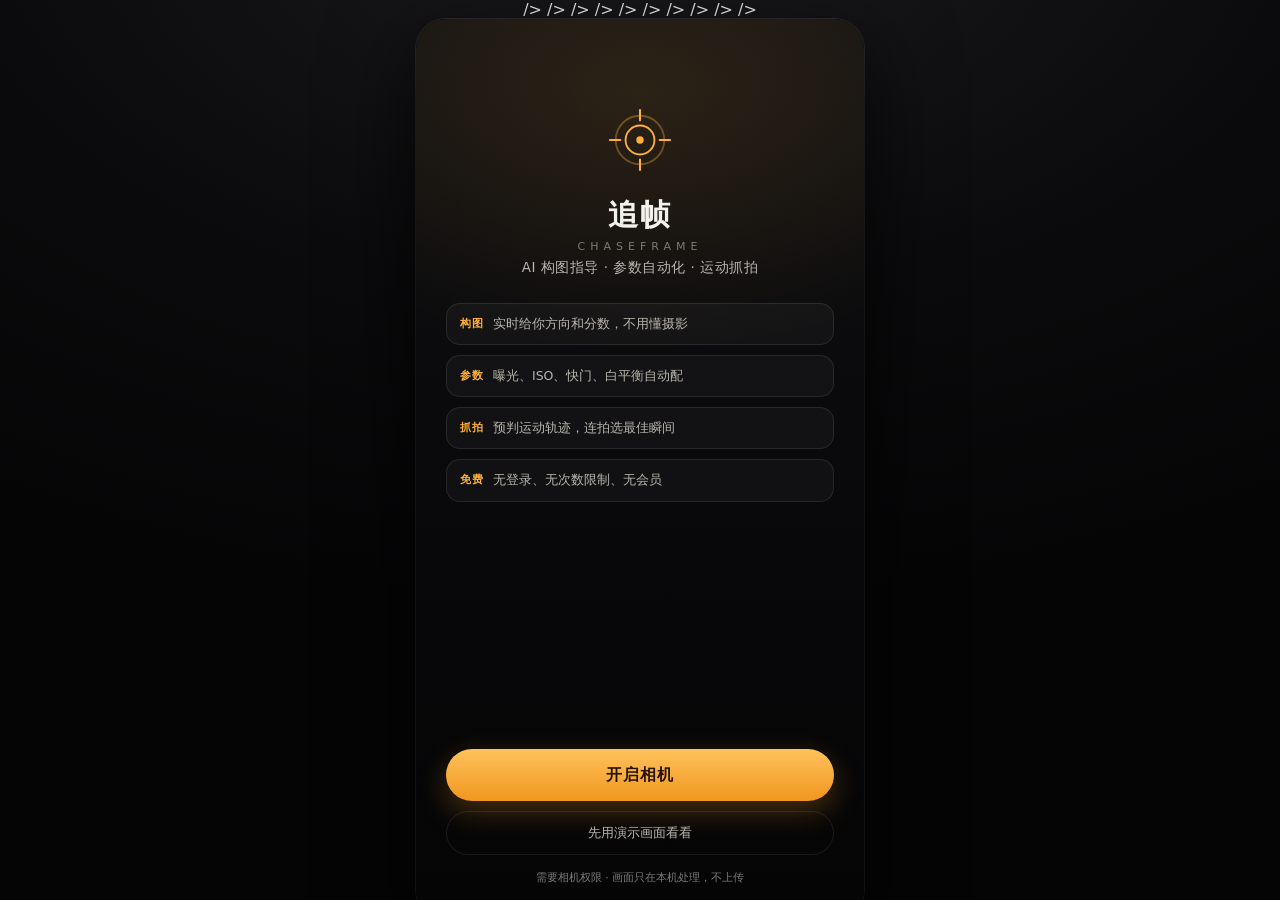
<file: index.html>
<!DOCTYPE html>
<html lang="zh-CN">
<head>
<meta charset="utf-8" />
<meta name="viewport" content="width=device-width, initial-scale=1, maximum-scale=1, user-scalable=no, viewport-fit=cover" />
<meta name="theme-color" content="#0a0a0c" />
<meta name="app-version" content="1.3.4" /> /> /> /> /> /> /> /> /> /> />
<meta name="apple-mobile-web-app-capable" content="yes" />
<meta name="apple-mobile-web-app-status-bar-style" content="black-translucent" />
<meta name="mobile-web-app-capable" content="yes" />
<meta name="format-detection" content="telephone=no" />
<link rel="apple-touch-icon" href="./icons/apple-touch-icon.png" />
<meta name="description" content="追帧 ChaseFrame — 免费 AI 构图相机，实时指导构图、自动设置参数、预测运动轨迹抓拍最佳瞬间。" />
<title>追帧 · AI 构图相机</title>
<link rel="manifest" href="./manifest.webmanifest" />
<link rel="stylesheet" href="./css/app.css" />
</head>
<body>

<div id="stage">

  <!-- ============ 启动 / 权限 ============ -->
  <section id="gate" class="gate">
    <div class="gate-mark">
      <svg viewBox="0 0 64 64" aria-hidden="true">
        <circle cx="32" cy="32" r="21" fill="none" stroke="currentColor" stroke-width="1.6" opacity=".35"/>
        <circle cx="32" cy="32" r="12.5" fill="none" stroke="currentColor" stroke-width="1.6"/>
        <path d="M32 6v9M32 49v9M6 32h9M49 32h9" stroke="currentColor" stroke-width="1.8" stroke-linecap="round"/>
        <circle cx="32" cy="32" r="3.2" fill="currentColor"/>
      </svg>
    </div>
    <h1>追帧<span>ChaseFrame</span></h1>
    <p class="gate-sub">AI 构图指导 · 参数自动化 · 运动抓拍</p>

    <div class="gate-points">
      <div><b>构图</b>实时给你方向和分数，不用懂摄影</div>
      <div><b>参数</b>曝光、ISO、快门、白平衡自动配</div>
      <div><b>抓拍</b>预判运动轨迹，连拍选最佳瞬间</div>
      <div><b>免费</b>无登录、无次数限制、无会员</div>
    </div>

    <button id="btnStart" class="btn-primary">开启相机</button>
    <button id="btnDemo" class="btn-ghost">先用演示画面看看</button>
    <p class="gate-fine" id="gateFine">需要相机权限 · 画面只在本机处理，不上传</p>
  </section>

  <!-- ============ 取景器 ============ -->
  <main id="viewfinder" class="viewfinder" hidden>
    <video id="video" playsinline muted autoplay></video>
    <div id="demoCanvasWrap" class="demo-canvas-wrap" hidden><canvas id="demoCanvas"></canvas></div>

    <!-- 构图网格 -->
    <div id="gridLayer" class="grid-layer">
      <div class="g g-thirds"><i></i><i></i><i></i><i></i></div>
      <div class="g g-golden"><i></i><i></i><i></i><i></i></div>
      <div class="g g-center"><i></i><i></i></div>
      <div class="g g-level"><span id="horizonLine"></span></div>
    </div>

    <!-- 分析叠加层 -->
    <canvas id="overlay" class="overlay"></canvas>

    <!-- 取景遮罩（画幅比例） -->
    <div id="cropMask" class="crop-mask"></div>

    <!-- 顶部 HUD -->
    <header class="hud-top">
      <button id="btnClose" class="chip chip-icon" title="返回">
        <svg viewBox="0 0 24 24"><path d="M15 5l-7 7 7 7" fill="none" stroke="currentColor" stroke-width="1.8" stroke-linecap="round" stroke-linejoin="round"/></svg>
      </button>
      <div class="exif-strip" id="exifStrip">
        <span class="exif-item" id="exifIso">ISO —</span>
        <span class="exif-item" id="exifShutter">1/—</span>
        <span class="exif-item" id="exifEv">EV 0.0</span>
        <span class="exif-item" id="exifWb">AWB</span>
        <span class="exif-badge" id="exifMode">自动</span>
        <span class="exif-badge alt" id="exifShot">景别 —</span>
        <button class="exif-badge zoom" id="zoomChip" hidden>1.0×</button>
        <button class="exif-badge lock" id="lockChip" hidden>锁定 10s</button>
      </div>
      <button id="btnMode" class="chip chip-text" title="切换简易/专业">简易</button>
      <button id="btnSettings" class="chip chip-icon" title="设置">
        <svg viewBox="0 0 24 24"><circle cx="12" cy="12" r="3.2" fill="none" stroke="currentColor" stroke-width="1.7"/><path d="M12 3.5v2.2M12 18.3v2.2M3.5 12h2.2M18.3 12h2.2M6 6l1.6 1.6M16.4 16.4L18 18M18 6l-1.6 1.6M7.6 16.4L6 18" stroke="currentColor" stroke-width="1.7" stroke-linecap="round"/></svg>
      </button>
    </header>

    <!-- 右侧工具条 -->
    <div class="rail">
      <button id="btnTorch" class="rail-btn" title="补光">
        <svg viewBox="0 0 24 24"><path d="M9 3h6l-1.2 6.2H16L9.6 21l.9-7.4H6.4L9 3z" fill="none" stroke="currentColor" stroke-width="1.6" stroke-linejoin="round"/></svg>
      </button>
      <button id="btnGrid" class="rail-btn is-on" title="网格">
        <svg viewBox="0 0 24 24"><path d="M9 4v16M15 4v16M4 9h16M4 15h16" fill="none" stroke="currentColor" stroke-width="1.5"/></svg>
      </button>
      <button id="btnRatio" class="rail-btn rail-text" title="画幅">4:3</button>
      <button id="btnFlip" class="rail-btn" title="切换镜头">
        <svg viewBox="0 0 24 24"><path d="M4 9a8 8 0 0113.4-3.4L20 8M20 15A8 8 0 016.6 18.4L4 16" fill="none" stroke="currentColor" stroke-width="1.7" stroke-linecap="round"/><path d="M20 4v4h-4M4 20v-4h4" fill="none" stroke="currentColor" stroke-width="1.7" stroke-linecap="round" stroke-linejoin="round"/></svg>
      </button>
      <button id="btnExposure" class="rail-btn rail-text" title="曝光补偿">+0.0</button>
    </div>

    <div id="bigHint" class="big-hint">
      <span class="bh-arrow" id="bhArrow">↑</span>
      <span class="bh-text" id="bhText">对准想拍的东西</span>
    </div>

    <!-- 底部控制 -->
    <footer class="hud-bottom">
      <div class="score-row">
        <div class="score-ring" id="scoreRing">
          <svg viewBox="0 0 44 44"><circle cx="22" cy="22" r="18.5" class="ring-bg"/><circle cx="22" cy="22" r="18.5" class="ring-fg" id="ringFg"/></svg>
          <span id="scoreNum">--</span>
        </div>
        <div class="score-meta">
          <div class="score-title" id="scoreTitle">等待主体</div>
          <div class="score-detail" id="scoreDetail">把想拍的东西放进画面</div>
        </div>
        <button id="btnAI" class="ai-pill" title="AI 构图（静态图片分析）">
          <svg viewBox="0 0 24 24"><path d="M12 3.5l1.7 4.6 4.6 1.7-4.6 1.7L12 16.1l-1.7-4.6L5.7 9.8l4.6-1.7L12 3.5z" fill="none" stroke="currentColor" stroke-width="1.6" stroke-linejoin="round"/></svg>
          AI 构图
        </button>
      </div>

      <div class="hud-sub">
        <div class="cap-seg" id="capSeg">
          <button data-cap="photo" class="is-active">照片</button>
          <button data-cap="video">视频</button>
        </div>
        <div class="zoom-bar" id="zoomBar">
          <button class="z" data-z="1">1×</button>
          <button class="z" data-z="2">2×</button>
          <button class="z" data-z="3">3×</button>
        </div>
      </div>

      <div class="mode-scroll" id="modeScroll">
        <button class="mode is-active" data-mode="smart">智能</button>
        <button class="mode" data-mode="sport">运动</button>
        <button class="mode" data-mode="portrait">人像</button>
        <button class="mode" data-mode="landscape">风景</button>
        <button class="mode" data-mode="night">夜景</button>
        <button class="mode" data-mode="macro">微距</button>
        <button class="mode" data-mode="food">食物</button>
      </div>

      <div class="filter-strip" id="filterStrip"></div>

      <div class="shutter-row">
        <button id="btnGallery" class="thumb" title="相册">
          <img id="thumbImg" alt="" hidden />
          <span id="thumbEmpty">相册</span>
        </button>
        <button id="btnShutter" class="shutter" title="拍摄">
          <span class="shutter-core"></span>
          <svg class="shutter-progress" viewBox="0 0 100 100"><circle cx="50" cy="50" r="46" id="burstRing"/></svg>
        </button>
        <button id="btnFilter" class="thumb thumb-filter" title="风格 / 滤镜 / 构图">
          <span id="filterName">创作</span>
        </button>
      </div>
    </footer>

    <div id="recBadge" class="rec-badge" hidden><i></i><span id="recTime">00:00</span></div>

    <!-- 连拍选优面板 -->
    <div id="burstSheet" class="burst-sheet" hidden>
      <div class="burst-head">
        <b>最佳瞬间</b><span id="burstInfo">已连拍 0 张</span>
        <button id="btnBurstClose" class="mini-btn">收起</button>
      </div>
      <div class="burst-strip" id="burstStrip"></div>
      <div class="burst-actions">
        <button id="btnBurstSave" class="btn-primary sm">保存这张</button>
        <button id="btnBurstAll" class="btn-ghost sm">全部保存</button>
      </div>
    </div>
  </main>


  <!-- ============ 创作面板：风格 / 滤镜 / 构图 ============ -->
  <section id="createSheet" class="sheet create-sheet" hidden>
    <div class="sheet-bar"></div>
    <div class="sheet-head">
      <b>创作</b>
      <span class="sheet-sub" id="createSub">选一个风格，参数和构图一起配好</span>
      <button id="btnCreateClose" class="mini-btn">完成</button>
    </div>
    <div class="tabs" id="createTabs">
      <button class="tab is-active" data-tab="style">风格</button>
      <button class="tab" data-tab="filter">滤镜</button>
      <button class="tab" data-tab="comp">构图</button>
    </div>
    <div class="sheet-body create-body">
      <div class="tab-pane" id="paneStyle">
        <div class="style-grid" id="styleGrid"></div>
      </div>
      <div class="tab-pane" id="paneFilter" hidden>
        <div class="rec-bar" id="recBar" hidden></div>
        <div class="filter-top">
          <input id="filterSearch" class="search" placeholder="搜索：portra / 黑白 / 夜景 / 电影" />
          <span class="fcount" id="filterCount"></span>
        </div>
        <div class="chips" id="filterGroups"></div>
        <div class="filter-grid" id="filterGrid"></div>
        <button id="filterMore" class="more-btn" hidden>加载更多</button>
      </div>
      <div class="tab-pane" id="paneComp" hidden>
        <div class="comp-list" id="compList"></div>
        <p class="fine">选中的构图会画在取景框上；选「智能」则由算法每次自动判断。</p>
      </div>
    </div>
  </section>


  <!-- ============ AI 构图：静态图片分析 ============ -->
  <section id="aiSheet" class="sheet ai-sheet" hidden>
    <div class="sheet-bar"></div>
    <div class="sheet-head">
      <b>AI 构图</b>
      <span class="sheet-sub" id="aiSub">静态图片 · 不追踪、不实时</span>
      <button id="btnAIPick" class="mini-btn">选图</button>
      <button id="btnAIClose" class="mini-btn">关闭</button>
    </div>
    <div class="sheet-body ai-body">
      <div class="ai-state" id="aiState"><i></i><span id="aiStateText">等待分析</span></div>

      <div class="ai-preview">
        <canvas id="aiCanvas"></canvas>
        <div class="ai-tag" id="aiTag">—</div>
      </div>

      <div class="ai-chips" id="aiChips"></div>
      <ul class="ai-issues" id="aiIssues"></ul>

      <div class="ai-dirs" id="aiDirs">
        <button class="dir d-up" data-dir="up"><b>↑</b><span>上移</span></button>
        <button class="dir d-left" data-dir="left"><b>←</b><span>左移</span></button>
        <button class="dir d-right" data-dir="right"><b>→</b><span>右移</span></button>
        <button class="dir d-down" data-dir="down"><b>↓</b><span>下移</span></button>
        <div class="dir-center" id="aiDirCenter">判断中</div>
      </div>
      <p class="ai-move" id="aiMove">—</p>

      <div class="ai-row">
        <span class="ai-label">重新构图</span>
        <div class="seg" id="aiZoomSeg">
          <button data-z="loose" class="is-active">松</button>
          <button data-z="mid">中</button>
          <button data-z="tight">紧</button>
        </div>
        <span class="ai-hint" id="aiAdvice"></span>
      </div>
      <div class="ai-cards" id="aiCards"></div>
    </div>
    <div class="ai-foot">
      <button id="btnAIUse" class="btn-primary sm">按建议出片</button>
      <button id="btnAIRe" class="btn-ghost sm">重新分析</button>
    </div>
    <input type="file" id="aiFile" accept="image/*" hidden />
  </section>

  <!-- ============ 设置抽屉 ============ -->
  <section id="panel" class="sheet" hidden>
    <div class="sheet-bar"></div>
    <div class="sheet-head"><b>拍摄设置</b><button id="btnPanelClose" class="mini-btn">完成</button></div>
    <div class="sheet-body">
      <div class="group">
        <div class="group-title">构图辅助</div>
        <label class="row"><span>构图建议</span><input type="checkbox" id="optGuide" checked /><i class="sw"></i></label>
        <label class="row"><span>网格线</span>
          <select id="optGrid"><option value="thirds">三分法</option><option value="golden">黄金分割</option><option value="center">中心十字</option><option value="none">关闭</option></select>
        </label>
        <label class="row"><span>水平仪</span><input type="checkbox" id="optLevel" checked /><i class="sw"></i></label>
        <label class="row"><span>主体锁定框</span><input type="checkbox" id="optSubject" checked /><i class="sw"></i></label>
        <label class="row"><span>运动轨迹预测</span><input type="checkbox" id="optTrack" checked /><i class="sw"></i></label>
      </div>

      <div class="group">
        <div class="group-title">自动参数</div>
        <label class="row"><span>自动曝光</span><input type="checkbox" id="optAe" checked /><i class="sw"></i></label>
        <label class="row"><span>自动白平衡</span><input type="checkbox" id="optAwb" checked /><i class="sw"></i></label>
        <label class="row"><span>运动优先快门</span><input type="checkbox" id="optFast" checked /><i class="sw"></i></label>
        <label class="row"><span>硬件参数直写</span><input type="checkbox" id="optHw" checked /><i class="sw"></i></label>
        <label class="row"><span>构图到位自动抓拍</span><input type="checkbox" id="optAuto" /><i class="sw"></i></label>
        <label class="row"><span>特写自动变焦</span><input type="checkbox" id="optAutoZoom" checked /><i class="sw"></i></label>
        <div class="row col">
          <span>曝光补偿 <b id="evVal">+0.0</b></span>
          <input type="range" id="optEv" min="-2" max="2" step="0.1" value="0" />
        </div>
      </div>

      <div class="group">
        <div class="group-title">出片</div>
        <label class="row"><span>拍摄分辨率</span>
          <select id="optRes">
            <option value="auto">自动</option>
            <option value="4k">4K · 3840×2160</option>
            <option value="1080">1080p</option>
            <option value="720">720p</option>
          </select>
        </label>
        <label class="row"><span>画幅比例</span>
          <select id="optRatio"><option value="4:3">4:3</option><option value="16:9">16:9</option><option value="1:1">1:1</option><option value="5:4">5:4</option><option value="9:16">9:16</option></select>
        </label>
        <label class="row"><span>参数水印</span><input type="checkbox" id="optWatermark" /><i class="sw"></i></label>
        <label class="row"><span>保存后震动反馈</span><input type="checkbox" id="optHaptic" checked /><i class="sw"></i></label>
      </div>

      <div class="group">
        <div class="group-title">设备能力</div>
        <div class="caps" id="capsList">检测中…</div>
        <div class="row"><span>版本</span><b id="verText" style="color:var(--muted);font-weight:500">—</b></div>
      </div>

      <p class="fine">画面全程在本机运算，不上传任何照片。构图与参数建议由本地算法给出，不依赖网络。</p>
    </div>
  </section>

  <!-- ============ 相册 ============ -->
  <section id="gallery" class="gallery" hidden>
    <div class="gallery-head">
      <b>本机相册</b>
      <span id="galleryCount">0 张</span>
      <button id="btnGalleryClose" class="mini-btn">关闭</button>
    </div>
    <div class="gallery-grid" id="galleryGrid"></div>
    <div class="gallery-foot" id="galleryFoot">长按照片可保存到手机相册</div>
  </section>

  <!-- ============ 大图查看 ============ -->
  <section id="viewer" class="viewer" hidden>
    <img id="viewerImg" alt="照片" />
    <video id="viewerVid" playsinline controls hidden></video>
    <div class="viewer-bar">
      <button id="btnViewerClose" class="mini-btn">返回</button>
      <span id="viewerMeta"></span>
      <button id="btnViewerSave" class="mini-btn accent">保存</button>
    </div>
  </section>

  <section id="onboard" class="onboard" hidden>
    <div class="ob-card">
      <div class="ob-step">1</div>
      <h2>对准想拍的东西</h2>
      <p>白圈套住主体，方框是它该去的位置。</p>
      <div class="ob-step">2</div>
      <h2>跟着箭头移手机</h2>
      <p>方框钉在画面里不会动。手机往左移，画面里的东西（包括白圈）会往右滑——跟着箭头平移到白圈进框为止。</p>
      <div class="ob-step">3</div>
      <h2>变绿就按快门</h2>
      <p>框变绿 = 构图到位，直接拍。</p>
      <button id="btnObOk" class="btn-primary">开始用</button>
      <button id="btnObPro" class="btn-ghost">我是老手，打开专业模式</button>
    </div>
  </section>

  <div id="toast" class="toast"></div>
  <div id="flashFx" class="flash-fx"></div>
</div>

<script type="module" src="./js/app.js"></script>
</body>
</html>
</file>
<file: css/app.css>
:root {
  --bg: #08080a;
  --ink: #f3f1ec;
  --ink-2: #b9b6ae;
  --muted: #7c7a75;
  --line: rgba(255, 255, 255, 0.09);
  --panel: rgba(20, 20, 23, 0.9);
  --accent: #ffb03a;
  --accent-soft: rgba(255, 176, 58, 0.16);
  --ok: #58d68d;
  --warn: #ff6b6b;
  --radius: 20px;
  --stage-w: 448px;
  --stage-h: 920px;
}

* { box-sizing: border-box; -webkit-tap-highlight-color: transparent; }
*::-webkit-scrollbar { width: 0; height: 0; }
html { scrollbar-width: none; }

html, body {
  margin: 0; height: 100%;
  background:
    radial-gradient(1200px 700px at 50% -10%, #1b1a1d 0%, #0b0b0d 55%, #050506 100%);
  color: var(--ink);
  font-family: -apple-system, BlinkMacSystemFont, "SF Pro SC", "PingFang SC", "HarmonyOS Sans SC", "Noto Sans SC", "Microsoft YaHei", system-ui, sans-serif;
  overflow: hidden;
  -webkit-font-smoothing: antialiased;
  overscroll-behavior: none;
}

body { display: grid; place-items: center; }

#stage {
  position: relative;
  width: min(100vw, var(--stage-w));
  height: min(100vh, var(--stage-h));
  height: min(100dvh, var(--stage-h));
  overflow: hidden;
  background: #000;
  box-shadow: 0 30px 90px rgba(0, 0, 0, 0.8);
}

@media (min-width: 560px) and (min-height: 700px) {
  #stage { border-radius: 30px; box-shadow: 0 30px 90px rgba(0, 0, 0, 0.8), 0 0 0 1px rgba(255, 255, 255, 0.1); }
}

button { font: inherit; color: inherit; background: none; border: 0; cursor: pointer; }
[hidden] { display: none !important; }

/* ================= 启动页 ================= */
.gate {
  position: absolute; inset: 0; z-index: 30;
  display: flex; flex-direction: column; align-items: center;
  padding: max(48px, env(safe-area-inset-top)) 30px max(32px, env(safe-area-inset-bottom));
  text-align: center;
  overflow-y: auto;
  scrollbar-width: none;
  background:
    radial-gradient(700px 420px at 50% 8%, rgba(255, 176, 58, 0.12), transparent 62%),
    linear-gradient(180deg, #101012 0%, #08080a 60%, #050506 100%);
  animation: fadeIn .5s ease both;
}
.gate-mark { width: 74px; height: 74px; color: var(--accent); margin-top: 4vh; }
.gate-mark svg { width: 100%; height: 100%; }
.gate h1 {
  margin: 18px 0 6px; font-size: 30px; font-weight: 650; letter-spacing: 2px;
}
.gate h1 span {
  display: block; margin-top: 4px; font-size: 11px; letter-spacing: 5px;
  color: var(--muted); font-weight: 400; text-transform: uppercase;
}
.gate-sub { margin: 0 0 26px; color: var(--ink-2); font-size: 13.5px; letter-spacing: .5px; }
.gate-points {
  width: 100%; display: grid; gap: 10px; margin-bottom: auto;
  text-align: left;
}
.gate-points > div {
  position: relative; padding: 11px 14px 11px 46px;
  background: rgba(255, 255, 255, 0.035);
  border: 1px solid var(--line); border-radius: 14px;
  font-size: 12.5px; color: var(--ink-2); line-height: 1.45;
}
.gate-points b {
  position: absolute; left: 13px; top: 50%; transform: translateY(-50%);
  font-size: 11px; font-weight: 600; color: var(--accent); letter-spacing: 1px;
}
.btn-primary {
  width: 100%; height: 52px; border-radius: 26px; margin-top: 16px;
  background: linear-gradient(180deg, #ffc25c, #f0971f);
  color: #241300; font-size: 15.5px; font-weight: 650; letter-spacing: 1px;
  box-shadow: 0 10px 30px rgba(240, 151, 31, 0.28);
  transition: transform .16s ease, box-shadow .16s ease;
}
.btn-primary:active { transform: scale(.975); box-shadow: 0 4px 14px rgba(240, 151, 31, 0.22); }
.btn-primary.sm { width: auto; height: 38px; padding: 0 20px; font-size: 13px; border-radius: 19px; margin: 0; }
.btn-ghost {
  width: 100%; height: 44px; margin-top: 10px; border-radius: 22px;
  border: 1px solid var(--line); color: var(--ink-2); font-size: 13px;
}
.gate-fine { margin: 14px 0 0; font-size: 11px; color: var(--muted); line-height: 1.6; }

/* ================= 取景器 ================= */
.viewfinder {
  position: absolute; inset: 0; overflow: hidden; background: #000;
  animation: fadeIn .35s ease both;
}
#video { position: absolute; inset: 0; width: 100%; height: 100%; object-fit: cover; background: #000; }
#video.mirror { transform: scaleX(-1); }
.demo-canvas-wrap { position: absolute; inset: 0; }
.demo-canvas-wrap canvas { width: 100%; height: 100%; object-fit: cover; display: block; }

.overlay { position: absolute; inset: 0; width: 100%; height: 100%; pointer-events: none; }

/* ---------- 网格 ---------- */
.grid-layer { position: absolute; inset: 0; pointer-events: none; }
.grid-layer .g { position: absolute; inset: 0; opacity: 0; transition: opacity .25s ease; }
.grid-layer .g-thirds i, .grid-layer .g-golden i, .grid-layer .g-center i {
  position: absolute; background: rgba(255, 255, 255, 0.2);
  box-shadow: 0 0 3px rgba(0, 0, 0, 0.5);
}
.g-thirds i:nth-child(1) { left: 33.333%; top: 0; bottom: 0; width: 1px; }
.g-thirds i:nth-child(2) { left: 66.666%; top: 0; bottom: 0; width: 1px; }
.g-thirds i:nth-child(3) { top: 33.333%; left: 0; right: 0; height: 1px; }
.g-thirds i:nth-child(4) { top: 66.666%; left: 0; right: 0; height: 1px; }
.g-golden i:nth-child(1) { left: 38.2%; top: 0; bottom: 0; width: 1px; }
.g-golden i:nth-child(2) { left: 61.8%; top: 0; bottom: 0; width: 1px; }
.g-golden i:nth-child(3) { top: 38.2%; left: 0; right: 0; height: 1px; }
.g-golden i:nth-child(4) { top: 61.8%; left: 0; right: 0; height: 1px; }
.g-center i:nth-child(1) { left: 50%; top: 30%; bottom: 30%; width: 1px; }
.g-center i:nth-child(2) { top: 50%; left: 30%; right: 30%; height: 1px; }

.grid-layer[data-mode="thirds"] .g-thirds { opacity: 1; }
.grid-layer[data-mode="golden"] .g-golden { opacity: 1; }
.grid-layer[data-mode="center"] .g-center { opacity: 1; }

.g-level { opacity: 1 !important; }
#horizonLine {
  position: absolute; left: 0; right: 0; top: 50%; height: 1px;
  background: linear-gradient(90deg, transparent, rgba(88, 214, 141, 0.75), transparent);
  transform-origin: 50% 50%; transition: transform .08s linear; opacity: 0;
}
#horizonLine.show { opacity: 1; }
#horizonLine.warn { background: linear-gradient(90deg, transparent, rgba(255, 107, 107, 0.8), transparent); }

/* ---------- 画幅遮罩 ---------- */
.crop-mask {
  position: absolute; left: 50%; top: 50%; transform: translate(-50%, -50%);
  pointer-events: none; transition: all .22s cubic-bezier(.3, .9, .3, 1);
  box-shadow: 0 0 0 100vmax rgba(0, 0, 0, 0.42);
  border: 1px solid rgba(255, 255, 255, 0.14);
  border-radius: 2px;
}

/* ---------- 顶部 HUD ---------- */
.hud-top {
  position: absolute; top: 0; left: 0; right: 0; z-index: 8;
  display: flex; align-items: center; gap: 8px;
  padding: max(10px, env(safe-area-inset-top)) 12px 10px;
  background: linear-gradient(180deg, rgba(0, 0, 0, 0.55), transparent);
}
.chip {
  height: 30px; min-width: 30px; border-radius: 15px;
  background: rgba(18, 18, 20, 0.55); backdrop-filter: blur(14px);
  border: 1px solid rgba(255, 255, 255, 0.09);
  display: inline-flex; align-items: center; justify-content: center;
  transition: background .2s;
}
.chip:active { background: rgba(255, 255, 255, 0.16); }
.chip-icon { width: 32px; padding: 0; }
.chip-icon svg { width: 19px; height: 19px; }

.exif-strip {
  flex: 1; display: flex; align-items: center; gap: 5px; overflow: hidden;
  height: 30px; padding: 0 10px; border-radius: 15px;
  background: rgba(18, 18, 20, 0.5); backdrop-filter: blur(14px);
  border: 1px solid rgba(255, 255, 255, 0.07);
  font-variant-numeric: tabular-nums; font-size: 10.5px; color: #d9d6cf;
  letter-spacing: .3px; white-space: nowrap;
}
.exif-item { opacity: .9; }
.exif-item + .exif-item::before { content: "·"; margin-right: 5px; opacity: .35; }
.exif-badge {
  margin-left: auto; font-size: 9.5px; padding: 2px 7px; border-radius: 9px;
  background: var(--accent-soft); color: var(--accent); border: 1px solid rgba(255, 176, 58, .25);
}
.exif-badge.hw { background: rgba(88, 214, 141, .13); color: var(--ok); border-color: rgba(88, 214, 141, .28); }

/* ---------- 右侧工具条 ---------- */
.rail {
  position: absolute; right: 10px; top: 88px; z-index: 7;
  display: flex; flex-direction: column; gap: 9px; align-items: center;
}
.rail-btn {
  width: 38px; height: 38px; border-radius: 13px;
  background: rgba(18, 18, 20, 0.52); backdrop-filter: blur(14px);
  border: 1px solid rgba(255, 255, 255, 0.08);
  display: grid; place-items: center; color: #e6e3dc;
  transition: background .2s, color .2s, border-color .2s;
}
.rail-btn svg { width: 19px; height: 19px; }
.rail-btn.rail-text { font-size: 11px; font-weight: 600; letter-spacing: .2px; }
.rail-btn.is-on { background: rgba(255, 176, 58, 0.16); color: var(--accent); border-color: rgba(255, 176, 58, 0.34); }
.rail-btn:disabled { opacity: .35; }

/* ---------- 变焦 ---------- */
.hud-sub { display: flex; align-items: center; justify-content: space-between; gap: 10px; margin-bottom: 8px; }
.hud-sub .cap-seg { margin: 0; }
.zoom-bar {
  display: flex; gap: 6px; padding: 4px; border-radius: 16px;
  background: rgba(16, 16, 18, 0.5); backdrop-filter: blur(14px);
  border: 1px solid rgba(255, 255, 255, 0.07);
  transition: opacity .35s ease;
}
.zoom-bar .z {
  width: 38px; height: 26px; border-radius: 12px; font-size: 11px; color: #cfccc5;
  font-variant-numeric: tabular-nums;
}
.zoom-bar .z.is-active { background: rgba(255, 255, 255, 0.92); color: #101012; font-weight: 650; }
.zoom-bar .z:disabled { opacity: .3; }

/* ---------- 底部 ---------- */
.hud-bottom {
  position: absolute; left: 0; right: 0; bottom: 0; z-index: 8;
  padding: 12px 16px calc(14px + env(safe-area-inset-bottom));
  background: linear-gradient(0deg, rgba(0, 0, 0, 0.82) 12%, rgba(0, 0, 0, 0.36) 62%, transparent);
}
.score-row { display: flex; align-items: center; gap: 10px; margin-bottom: 10px; }
.score-ring { position: relative; width: 40px; height: 40px; flex: none; }
.score-ring svg { width: 100%; height: 100%; transform: rotate(-90deg); }
.ring-bg { fill: none; stroke: rgba(255, 255, 255, 0.12); stroke-width: 3; }
.ring-fg {
  fill: none; stroke: var(--accent); stroke-width: 3; stroke-linecap: round;
  stroke-dasharray: 116; stroke-dashoffset: 116;
  transition: stroke-dashoffset .35s ease, stroke .3s ease;
}
.score-ring span {
  position: absolute; inset: 0; display: grid; place-items: center;
  font-size: 12px; font-weight: 650; font-variant-numeric: tabular-nums;
}
.score-meta { flex: 1; min-width: 0; }
.score-title { font-size: 12.5px; font-weight: 600; letter-spacing: .3px; }
.score-detail {
  font-size: 11px; color: var(--muted); margin-top: 2px;
  white-space: nowrap; overflow: hidden; text-overflow: ellipsis;
  transition: color .2s;
}
.score-detail.good { color: var(--ok); }
.score-detail.bad { color: #ff8a8a; }
.auto-toggle {
  flex: none; height: 28px; padding: 0 11px; border-radius: 14px;
  border: 1px solid rgba(255, 255, 255, 0.12);
  font-size: 10.5px; color: var(--muted);
  display: inline-flex; align-items: center; gap: 5px;
}
.auto-toggle .auto-dot { width: 6px; height: 6px; border-radius: 50%; background: currentColor; }
.auto-toggle.is-on { color: var(--accent); border-color: rgba(255, 176, 58, .4); background: var(--accent-soft); }

.mode-scroll {
  display: flex; gap: 4px; overflow-x: auto; padding-bottom: 8px;
  scrollbar-width: none; -ms-overflow-style: none;
}
.mode-scroll::-webkit-scrollbar { display: none; }
.mode {
  flex: none; height: 28px; padding: 0 13px; border-radius: 14px;
  font-size: 11.5px; color: #9c9a94; letter-spacing: .6px;
  border: 1px solid transparent; transition: all .2s;
}
.mode.is-active { color: #12100c; background: #f2eee6; font-weight: 650; }
.mode:active { transform: scale(.96); }

.shutter-row { display: flex; align-items: center; justify-content: space-between; padding: 2px 4px 0; }
.thumb {
  width: 50px; height: 50px; border-radius: 15px;
  border: 1px solid rgba(255, 255, 255, 0.16);
  background: rgba(255, 255, 255, 0.06);
  display: grid; place-items: center; overflow: hidden;
  font-size: 10px; color: var(--muted); letter-spacing: .3px;
}
.thumb img { width: 100%; height: 100%; object-fit: cover; }
.thumb-filter { font-size: 10.5px; color: #d9d6cf; }
.thumb-filter span { padding: 0 4px; text-align: center; line-height: 1.2; }

.shutter {
  position: relative; width: 68px; height: 68px; border-radius: 50%;
  display: grid; place-items: center;
}
.shutter-core {
  width: 58px; height: 58px; border-radius: 50%;
  background: #f7f4ee; border: 3px solid rgba(0, 0, 0, 0.18);
  box-shadow: 0 0 0 2px rgba(255, 255, 255, 0.9), 0 6px 18px rgba(0, 0, 0, 0.45);
  transition: transform .1s ease, background .15s ease;
}
.shutter:active .shutter-core { transform: scale(.92); background: #ded9cf; }
.shutter.armed .shutter-core { box-shadow: 0 0 0 2px var(--ok), 0 0 22px rgba(88, 214, 141, .6); }
.shutter-progress {
  position: absolute; inset: -6px; width: calc(100% + 12px); height: calc(100% + 12px);
  transform: rotate(-90deg); opacity: 0; transition: opacity .2s;
}
.shutter.bursting .shutter-progress { opacity: 1; }
.shutter-progress circle {
  fill: none; stroke: var(--accent); stroke-width: 3; stroke-linecap: round;
  stroke-dasharray: 289; stroke-dashoffset: 289;
}

/* ---------- 连拍选优 ---------- */
.burst-sheet {
  position: absolute; left: 0; right: 0; bottom: 0; z-index: 12;
  padding: 12px 14px calc(16px + env(safe-area-inset-bottom));
  background: rgba(12, 12, 14, 0.94); backdrop-filter: blur(22px);
  border-top: 1px solid rgba(255, 255, 255, 0.1);
  border-radius: 22px 22px 0 0;
  animation: slideUp .28s cubic-bezier(.2, .9, .3, 1) both;
}
.burst-head { display: flex; align-items: center; gap: 8px; margin-bottom: 10px; font-size: 13px; }
.burst-head span { font-size: 10.5px; color: var(--muted); margin-right: auto; }
.mini-btn {
  height: 26px; padding: 0 12px; border-radius: 13px; font-size: 11px;
  border: 1px solid rgba(255, 255, 255, 0.14); color: var(--ink-2);
}
.mini-btn.accent { color: var(--accent); border-color: rgba(255, 176, 58, .4); background: var(--accent-soft); }
.burst-strip { display: flex; gap: 7px; overflow-x: auto; padding-bottom: 10px; scrollbar-width: none; }
.burst-strip::-webkit-scrollbar { display: none; }
.burst-item {
  position: relative; flex: none; width: 64px; height: 84px; border-radius: 10px;
  overflow: hidden; border: 1px solid rgba(255, 255, 255, 0.14); background: #111;
}
.burst-item img { width: 100%; height: 100%; object-fit: cover; }
.burst-item.is-best { border-color: var(--accent); box-shadow: 0 0 0 1px var(--accent); }
.burst-item .bq {
  position: absolute; left: 4px; bottom: 4px; font-size: 9px; padding: 1px 4px;
  border-radius: 5px; background: rgba(0, 0, 0, 0.65); font-variant-numeric: tabular-nums;
}
.burst-item .bbest {
  position: absolute; right: 4px; top: 4px; font-size: 8px; padding: 1px 4px;
  border-radius: 4px; background: var(--accent); color: #241300; font-weight: 700;
}
.burst-actions { display: flex; gap: 8px; justify-content: flex-end; }

/* ---------- 设置抽屉 ---------- */
.sheet {
  position: absolute; left: 0; right: 0; bottom: 0; z-index: 20;
  max-height: 84%; display: flex; flex-direction: column;
  background: rgba(16, 16, 18, 0.97); backdrop-filter: blur(26px);
  border-top: 1px solid rgba(255, 255, 255, 0.1);
  border-radius: 24px 24px 0 0;
  animation: slideUp .3s cubic-bezier(.2, .9, .3, 1) both;
}
.sheet-bar { width: 36px; height: 4px; border-radius: 2px; background: rgba(255, 255, 255, 0.18); margin: 8px auto 0; }
.sheet-head {
  display: flex; align-items: center; justify-content: space-between;
  padding: 10px 18px 8px; font-size: 14px;
}
.sheet-body { overflow-y: auto; padding: 0 14px calc(22px + env(safe-area-inset-bottom)); }
.group { margin-bottom: 14px; background: rgba(255, 255, 255, 0.03); border: 1px solid var(--line); border-radius: 16px; overflow: hidden; }
.group-title {
  padding: 10px 14px 6px; font-size: 10px; color: var(--muted);
  letter-spacing: 1.4px; text-transform: uppercase;
}
.row {
  display: flex; align-items: center; justify-content: space-between; gap: 12px;
  padding: 11px 14px; font-size: 12.5px; border-top: 1px solid rgba(255, 255, 255, 0.05);
  color: #e4e1da;
}
.group-title + .row { border-top: 0; }
.row.col { flex-direction: column; align-items: stretch; gap: 8px; }
.row.col span { display: flex; justify-content: space-between; }
.row.col b { color: var(--accent); font-variant-numeric: tabular-nums; font-weight: 600; }
.row select {
  background: rgba(255, 255, 255, 0.07); color: #e4e1da; border: 1px solid transparent;
  border-radius: 9px; padding: 5px 8px; font-size: 11.5px; outline: none;
}
input[type="range"] {
  -webkit-appearance: none; appearance: none; width: 100%; height: 3px; border-radius: 2px;
  background: rgba(255, 255, 255, 0.16); outline: none;
}
input[type="range"]::-webkit-slider-thumb {
  -webkit-appearance: none; width: 18px; height: 18px; border-radius: 50%;
  background: #f2eee6; box-shadow: 0 2px 8px rgba(0, 0, 0, .5); cursor: pointer;
}
.row input[type="checkbox"] { display: none; }
.sw {
  position: relative; width: 38px; height: 22px; border-radius: 11px; flex: none;
  background: rgba(255, 255, 255, 0.14); transition: background .2s;
}
.sw::after {
  content: ""; position: absolute; left: 2px; top: 2px; width: 18px; height: 18px;
  border-radius: 50%; background: #efece5; transition: transform .22s cubic-bezier(.2,.9,.3,1);
}
input[type="checkbox"]:checked + .sw { background: var(--accent); }
input[type="checkbox"]:checked + .sw::after { transform: translateX(16px); }
.caps { padding: 4px 14px 12px; display: flex; flex-wrap: wrap; gap: 5px; }
.caps span {
  font-size: 9.5px; padding: 3px 7px; border-radius: 7px;
  background: rgba(255, 255, 255, 0.06); color: var(--ink-2);
}
.caps span.on { background: rgba(88, 214, 141, .14); color: var(--ok); }
.caps span.off { opacity: .45; }
.fine { font-size: 10.5px; color: var(--muted); line-height: 1.7; padding: 0 6px; }

/* ---------- 相册 ---------- */
.gallery {
  position: absolute; inset: 0; z-index: 24; background: #08080a;
  display: flex; flex-direction: column;
  animation: fadeIn .22s ease both;
}
.gallery-head {
  display: flex; align-items: center; gap: 10px;
  padding: max(14px, env(safe-area-inset-top)) 16px 12px; font-size: 14px;
}
.gallery-head span { font-size: 10.5px; color: var(--muted); margin-right: auto; }
.gallery-grid {
  flex: 1; overflow-y: auto; padding: 0 12px 20px;
  display: grid; grid-template-columns: repeat(3, 1fr); gap: 5px; align-content: start;
}
.gallery-grid .cell { position: relative; aspect-ratio: 3/4; border-radius: 8px; overflow: hidden; background: #131315; }
.gallery-grid .cell img { width: 100%; height: 100%; object-fit: cover; }
.gallery-grid .cell .tag {
  position: absolute; left: 4px; bottom: 4px; font-size: 8.5px; padding: 1px 4px;
  border-radius: 4px; background: rgba(0, 0, 0, .62); font-variant-numeric: tabular-nums;
}
.gallery-empty { grid-column: 1/-1; text-align: center; color: var(--muted); font-size: 12px; padding: 60px 0; }
.gallery-foot { padding: 10px 16px calc(14px + env(safe-area-inset-bottom)); font-size: 10px; color: var(--muted); text-align: center; }

/* ---------- 大图 ---------- */
.viewer { position: absolute; inset: 0; z-index: 26; background: #000; display: flex; flex-direction: column; }
.viewer img { flex: 1; min-height: 0; width: 100%; object-fit: contain; }
.viewer-bar {
  position: absolute; left: 0; right: 0; bottom: 0;
  display: flex; align-items: center; gap: 10px;
  padding: 12px 16px calc(16px + env(safe-area-inset-bottom));
  background: linear-gradient(0deg, rgba(0, 0, 0, .8), transparent);
  font-size: 10.5px; color: var(--ink-2);
}
.viewer-bar span { flex: 1; }

/* ---------- 通用动效 ---------- */
.toast {
  position: absolute; left: 50%; top: 54px; transform: translate(-50%, -10px);
  z-index: 40; padding: 9px 18px; border-radius: 18px;
  background: rgba(24, 24, 27, 0.95); border: 1px solid rgba(255, 255, 255, 0.1);
  font-size: 12px; color: #f2efe8; opacity: 0; pointer-events: none;
  transition: opacity .22s, transform .22s; max-width: 80%; text-align: center;
}
.toast.show { opacity: 1; transform: translate(-50%, 0); }

.flash-fx { position: absolute; inset: 0; z-index: 15; background: #fff; opacity: 0; pointer-events: none; }
.flash-fx.fire { animation: flash .32s ease-out; }

@keyframes flash { 0% { opacity: .82; } 100% { opacity: 0; } }
@keyframes pulse { 0%, 100% { opacity: .35; transform: scale(.8); } 50% { opacity: 1; transform: scale(1.15); } }
@keyframes slideUp { from { transform: translateY(24px); opacity: 0; } to { transform: none; opacity: 1; } }
@keyframes fadeIn { from { opacity: 0; } to { opacity: 1; } }

@media (max-height: 700px) {
  .zoom-bar { bottom: 222px; }
  .shutter { width: 62px; height: 62px; }
  .shutter-core { width: 52px; height: 52px; }
}

@media (prefers-reduced-motion: reduce) {
  * { animation-duration: .01ms !important; transition-duration: .01ms !important; }
}

/* ================= 创作面板：风格 / 滤镜 / 构图 ================= */
.create-sheet { max-height: 88%; }
.sheet-sub {
  flex: 1; margin-left: 10px; font-size: 10.5px; color: var(--muted);
  white-space: nowrap; overflow: hidden; text-overflow: ellipsis;
}
.tabs {
  display: flex; gap: 4px; margin: 2px 16px 8px; padding: 3px;
  background: rgba(255, 255, 255, 0.06); border-radius: 12px;
}
.tab {
  flex: 1; height: 30px; border-radius: 9px; font-size: 12px;
  color: var(--muted); transition: all .2s;
}
.tab.is-active { background: rgba(255, 255, 255, 0.92); color: #12100c; font-weight: 650; }
.create-body { padding-top: 2px; }

/* 风格卡 */
.style-grid { display: grid; grid-template-columns: 1fr 1fr; gap: 8px; }
.style-card {
  position: relative; overflow: hidden; border-radius: 14px;
  border: 1px solid var(--line); background: rgba(255, 255, 255, 0.04);
  text-align: left; padding: 0;
}
.style-card .sw { width: 100%; height: 62px; position: relative; overflow: hidden; background: #16161a; }
.style-card .sw img { width: 100%; height: 100%; object-fit: cover; display: block; }
.style-card .sw i {
  position: absolute; inset: 0; pointer-events: none;
}
.style-card .meta { padding: 7px 9px 8px; }
.style-card .nm { font-size: 12px; font-weight: 600; color: #f1eee7; }
.style-card .tp {
  font-size: 9.5px; color: var(--muted); margin-top: 2px; line-height: 1.3;
  overflow: hidden; text-overflow: ellipsis; white-space: nowrap;
}
.style-card.is-active { border-color: rgba(255, 176, 58, .75); box-shadow: 0 0 0 1px rgba(255, 176, 58, .5); }
.style-card.is-active .nm { color: var(--accent); }

/* 滤镜分组 chips */
.chips { display: flex; gap: 6px; overflow-x: auto; padding: 0 2px 10px; scrollbar-width: none; }
.chips::-webkit-scrollbar { display: none; }
.chip-btn {
  flex: none; height: 26px; padding: 0 12px; border-radius: 13px; font-size: 11px;
  border: 1px solid rgba(255, 255, 255, 0.12); color: var(--ink-2);
}
.chip-btn.is-active { background: rgba(255, 176, 58, .16); color: var(--accent); border-color: rgba(255, 176, 58, .4); }

/* 滤镜网格 */
.filter-grid { display: grid; grid-template-columns: repeat(3, 1fr); gap: 7px; }
.filter-item { position: relative; border-radius: 10px; overflow: hidden; background: #131316; text-align: left; padding: 0; border: 1px solid transparent; }
.filter-item img { width: 100%; aspect-ratio: 3/4; object-fit: cover; display: block; }
.filter-item i { position: absolute; inset: 0 0 18px 0; pointer-events: none; }
.filter-item span {
  display: block; padding: 4px 6px 5px; font-size: 9.5px; color: #ddd9d1;
  background: rgba(0, 0, 0, .55); white-space: nowrap; overflow: hidden; text-overflow: ellipsis;
}
.filter-item.is-active { border-color: var(--accent); }
.filter-item.is-active span { color: var(--accent); font-weight: 600; }

/* 构图列表 */
.comp-list { display: flex; flex-direction: column; gap: 6px; }
.comp-item {
  display: flex; align-items: center; gap: 10px; padding: 8px 10px;
  border-radius: 12px; border: 1px solid var(--line); background: rgba(255, 255, 255, 0.03);
  text-align: left;
}
.comp-item svg { width: 42px; height: 42px; flex: none; border-radius: 8px; background: rgba(0, 0, 0, .35); }
.comp-item .ci { flex: 1; min-width: 0; }
.comp-item .cn { font-size: 12.5px; font-weight: 600; color: #efEBE3; }
.comp-item .cd { font-size: 10px; color: var(--muted); margin-top: 2px; line-height: 1.35; }
.comp-item.is-active { border-color: rgba(255, 176, 58, .6); background: rgba(255, 176, 58, .1); }
.comp-item.is-active .cn { color: var(--accent); }

/* 滤镜搜索与分页 */
.filter-top { display: flex; align-items: center; gap: 8px; padding: 2px 2px 8px; }
.search {
  flex: 1; height: 30px; border-radius: 10px; padding: 0 11px;
  background: rgba(255, 255, 255, 0.07); border: 1px solid rgba(255, 255, 255, 0.08);
  color: #eeeae2; font-size: 11.5px; outline: none;
}
.search::placeholder { color: #6f6d68; }
.fcount { font-size: 9.5px; color: var(--muted); white-space: nowrap; font-variant-numeric: tabular-nums; }
.more-btn {
  width: 100%; height: 34px; margin-top: 9px; border-radius: 11px;
  border: 1px solid var(--line); color: var(--ink-2); font-size: 11.5px;
}
.filter-item .fav {
  position: absolute; right: 3px; top: 2px; padding: 2px 4px;
  font-size: 11px; color: rgba(255, 255, 255, 0.55); line-height: 1;
  text-shadow: 0 1px 3px rgba(0, 0, 0, .8);
}
.filter-item .fav.on { color: var(--accent); }

/* ================= AI 构图 ================= */
.ai-sheet { max-height: 92%; }
.ai-body { padding-top: 4px; }
.ai-preview {
  position: relative; border-radius: 14px; overflow: hidden; background: #000;
  aspect-ratio: 3 / 4; max-height: 38vh;
}
.ai-preview canvas { width: 100%; height: 100%; object-fit: contain; display: block; }
.ai-tag {
  position: absolute; left: 8px; top: 8px; padding: 3px 8px; border-radius: 8px;
  font-size: 10px; background: rgba(0, 0, 0, .6); color: #f0ece4;
  border: 1px solid rgba(255, 255, 255, .12);
}
.ai-row { display: flex; align-items: center; gap: 8px; margin: 10px 0 8px; }
.ai-label { font-size: 10.5px; color: var(--muted); }
.seg { display: flex; gap: 3px; padding: 3px; border-radius: 10px; background: rgba(255, 255, 255, .07); }
.seg button { height: 24px; padding: 0 12px; border-radius: 7px; font-size: 11px; color: var(--muted); }
.seg button.is-active { background: rgba(255, 255, 255, .92); color: #12100c; font-weight: 650; }
.ai-hint { flex: 1; font-size: 10px; color: var(--muted); text-align: right; overflow: hidden; text-overflow: ellipsis; white-space: nowrap; }
.ai-cards { display: flex; gap: 8px; overflow-x: auto; padding-bottom: 8px; scrollbar-width: none; }
.ai-cards::-webkit-scrollbar { display: none; }
.ai-card {
  flex: none; width: 104px; border-radius: 12px; overflow: hidden;
  border: 1px solid var(--line); background: rgba(255, 255, 255, .04); padding: 0; text-align: left;
}
.ai-card img { width: 100%; aspect-ratio: 3/4; object-fit: cover; display: block; }
.ai-card .am { padding: 5px 7px 6px; }
.ai-card .an { font-size: 11px; color: #eee9e1; font-weight: 600; }
.ai-card .as { font-size: 9.5px; color: var(--muted); margin-top: 1px; }
.ai-card.is-active { border-color: var(--accent); box-shadow: 0 0 0 1px rgba(255, 176, 58, .45); }
.ai-card.is-active .an { color: var(--accent); }
.ai-foot {
  display: flex; gap: 8px; padding: 8px 16px calc(14px + env(safe-area-inset-bottom));
  border-top: 1px solid rgba(255, 255, 255, .07);
}
.ai-foot .btn-primary { flex: 2; height: 42px; }
.ai-foot .btn-ghost { flex: 1; height: 42px; border-radius: 21px; }


/* ================= iOS / 鸿蒙 专项微调 ================= */
@supports (-webkit-touch-callout: none) {
  /* iOS：禁掉长按弹出菜单与文字选择，避免误触 */
  html, body { -webkit-touch-callout: none; -webkit-user-select: none; user-select: none; }
  input, textarea { -webkit-user-select: text; user-select: text; }
  /* iOS 输入框 <16px 会自动放大页面 */
  .search { font-size: 16px; }
  /* iOS 上没有 backdrop-filter 前缀会整条失效 */
  .chip, .exif-strip, .rail-btn, .zoom-bar, .hint-bar, .sheet, .burst-sheet, .toast {
    -webkit-backdrop-filter: blur(16px);
  }
  /* iOS 安全区更宽，底部按钮抬一点 */
  .hud-bottom { padding-bottom: calc(18px + env(safe-area-inset-bottom)); }
}

/* 鸿蒙浏览器对 100dvh 支持不稳，回退到 100% */
@supports not (height: 100dvh) {
  #stage { height: min(100%, var(--stage-h)); }
}

/* 照片 / 视频 */
.cap-seg {
  display: inline-flex; gap: 2px; padding: 2px; margin: 0 0 8px;
  border-radius: 10px; background: rgba(255, 255, 255, .08);
}
.cap-seg button { height: 22px; padding: 0 12px; border-radius: 8px; font-size: 10.5px; color: var(--muted); }
.cap-seg button.is-active { background: rgba(255, 255, 255, .92); color: #12100c; font-weight: 650; }
.rec-badge {
  position: absolute; left: 50%; transform: translateX(-50%); top: 52px; z-index: 9;
  display: flex; align-items: center; gap: 6px; padding: 5px 11px; border-radius: 12px;
  background: rgba(20, 8, 8, .72); border: 1px solid rgba(255, 90, 90, .45);
  font-size: 11px; color: #ffd9d9; font-variant-numeric: tabular-nums;
}
.rec-badge i { width: 7px; height: 7px; border-radius: 50%; background: #ff5252; animation: pulse 1.1s infinite; }
.shutter.recording .shutter-core { background: #ff5252; box-shadow: 0 0 0 2px rgba(255, 82, 82, .9), 0 0 24px rgba(255, 82, 82, .55); }
.shutter.recording { border-radius: 50%; }
.viewer video { flex: 1; min-height: 0; width: 100%; object-fit: contain; background: #000; }
.gallery-grid .cell .vbadge {
  position: absolute; left: 4px; top: 4px; font-size: 8.5px; padding: 1px 4px;
  border-radius: 4px; background: rgba(0, 0, 0, .65); color: #fff;
}

/* AI 构图独立按钮 */
.ai-fab {
  position: absolute; left: 16px; bottom: 196px; z-index: 8;
  display: flex; align-items: center; gap: 6px;
  height: 36px; padding: 0 13px 0 10px; border-radius: 18px;
  background: rgba(20, 16, 8, .78); backdrop-filter: blur(14px);
  border: 1px solid rgba(255, 176, 58, .55);
  color: var(--accent); font-size: 11.5px; font-weight: 600; letter-spacing: .3px;
  box-shadow: 0 6px 18px rgba(0, 0, 0, .45);
}
.ai-fab svg { width: 17px; height: 17px; }
.ai-fab:active { transform: scale(.97); }

/* AI 构图里的移动指引 */
.ai-guide {
  display: flex; align-items: center; gap: 9px;
  padding: 9px 10px; margin: 2px 0 8px; border-radius: 13px;
  background: rgba(255, 176, 58, .1); border: 1px solid rgba(255, 176, 58, .34);
}
.ai-guide-arrow {
  width: 34px; height: 34px; flex: none; border-radius: 50%;
  display: grid; place-items: center; font-size: 18px; font-weight: 700;
  color: #241300; background: var(--accent);
}
.ai-guide-text { flex: 1; min-width: 0; }
.ai-guide-text b { display: block; font-size: 12.5px; color: #ffe0b0; }
.ai-guide-text span { display: block; font-size: 9.5px; color: #b9a888; margin-top: 2px; }

/* ===== AI 构图（静态图片）===== */
.ai-state {
  display: flex; align-items: center; gap: 7px; margin: 0 0 8px;
  font-size: 10.5px; color: var(--muted);
}
.ai-state i { width: 7px; height: 7px; border-radius: 50%; background: #6b6b72; }
.ai-state.busy i { background: var(--accent); animation: pulse 1s infinite; }
.ai-state.done i { background: var(--ok); }
.ai-state.done { color: var(--ok); }

.ai-chips { display: flex; flex-wrap: wrap; gap: 5px; margin: 8px 0 6px; }
.ai-chips span {
  font-size: 10px; padding: 4px 8px; border-radius: 8px;
  background: rgba(255, 255, 255, .06); border: 1px solid var(--line); color: #ddd9d1;
}
.ai-chips span.warn { background: rgba(255, 138, 92, .14); border-color: rgba(255, 138, 92, .3); color: #ffb59a; }

.ai-issues { list-style: none; margin: 0 0 10px; padding: 0; display: grid; gap: 4px; }
.ai-issues li {
  position: relative; padding-left: 13px; font-size: 10.5px; color: #cfcbc3; line-height: 1.5;
}
.ai-issues li::before {
  content: ""; position: absolute; left: 2px; top: 6px; width: 4px; height: 4px;
  border-radius: 50%; background: var(--accent);
}
.ai-issues li.good::before { background: var(--ok); }

.ai-dirs {
  display: grid; grid-template-columns: 1fr 1fr 1fr; grid-template-rows: 34px 34px 34px;
  gap: 5px; margin: 4px 0 6px;
}
.dir {
  display: flex; flex-direction: column; align-items: center; justify-content: center;
  border-radius: 10px; border: 1px solid rgba(255, 255, 255, .1);
  background: rgba(255, 255, 255, .04); color: #8d8b85; line-height: 1;
}
.dir b { font-size: 15px; font-weight: 700; }
.dir span { font-size: 8.5px; margin-top: 2px; }
.dir.on { background: var(--accent); border-color: var(--accent); color: #241300; box-shadow: 0 0 14px rgba(255, 176, 58, .45); }
.d-up { grid-column: 2; grid-row: 1; }
.d-left { grid-column: 1; grid-row: 2; }
.d-right { grid-column: 3; grid-row: 2; }
.d-down { grid-column: 2; grid-row: 3; }
.dir-center {
  grid-column: 2; grid-row: 2; display: grid; place-items: center;
  font-size: 10px; color: var(--muted); border-radius: 10px;
  background: rgba(0, 0, 0, .25); border: 1px dashed rgba(255, 255, 255, .08);
}
.ai-move {
  margin: 0 0 10px; font-size: 11.5px; line-height: 1.55; color: #f0e7d6;
}
.ai-move b { color: var(--accent); }

/* AI 构图片状按钮（评分行内） */
.ai-pill {
  flex: none; height: 26px; padding: 0 10px 0 7px; border-radius: 13px;
  display: inline-flex; align-items: center; gap: 5px;
  font-size: 10.5px; font-weight: 600; color: var(--accent);
  background: rgba(255, 176, 58, .14); border: 1px solid rgba(255, 176, 58, .42);
}
.ai-pill svg { width: 13px; height: 13px; }
.ai-pill:active { transform: scale(.97); }

/* ================= 简易模式 ================= */
.chip-text { padding: 0 10px; font-size: 10.5px; }

.big-hint {
  position: absolute; left: 50%; transform: translateX(-50%);
  bottom: 236px; z-index: 8;
  display: flex; align-items: center; gap: 8px;
  padding: 9px 16px; border-radius: 24px;
  background: rgba(14, 14, 16, .74); backdrop-filter: blur(16px);
  border: 1px solid rgba(255, 255, 255, .1);
  color: #f6f2ea; font-size: 15px; font-weight: 600; letter-spacing: .3px;
  white-space: nowrap; transition: background .2s, border-color .2s, color .2s;
}
.big-hint .bh-arrow { font-size: 17px; font-weight: 700; color: var(--accent); }
.big-hint.good { background: rgba(10, 32, 18, .82); border-color: rgba(88, 214, 141, .45); color: #d8ffe6; }
.big-hint.good .bh-arrow { color: var(--ok); }
.big-hint .bh-text { font-size: 15px; }

/* 滤镜条 */
.filter-strip {
  display: flex; gap: 7px; overflow-x: auto; padding: 2px 2px 9px;
  scrollbar-width: none;
}
.filter-strip::-webkit-scrollbar { display: none; }
.fs-item {
  flex: none; width: 52px; text-align: center; padding: 0; position: relative;
}
.fs-item img {
  width: 46px; height: 46px; border-radius: 12px; object-fit: cover; display: block;
  margin: 0 auto; border: 2px solid transparent; background: #16161a;
}
.fs-item i {
  position: absolute; left: 3px; top: 0; width: 46px; height: 46px;
  border-radius: 12px; pointer-events: none;
}
.fs-item span {
  display: block; margin-top: 3px; font-size: 8.5px; color: #8f8d87;
  white-space: nowrap; overflow: hidden; text-overflow: ellipsis;
}
.fs-item.is-active img { border-color: var(--accent); }
.fs-item.is-active span { color: var(--accent); }

/* 简易模式：隐藏复杂控件，但保留场景 tab */
.viewfinder.simple .grid-layer .g-thirds,
.viewfinder.simple .grid-layer .g-golden,
.viewfinder.simple .grid-layer .g-center { display: none; }
.viewfinder.simple .exif-item { display: none; }
.viewfinder.simple .mode-scroll .mode:nth-child(n+6) { display: none; }
.viewfinder.simple .exif-strip { background: transparent; border-color: transparent; padding: 0; }
.viewfinder.simple .exif-badge { margin-left: 0; }
.viewfinder.simple .mode-scroll { justify-content: center; }
.viewfinder.simple .hud-sub,
.viewfinder.simple .rail,
.viewfinder.simple .score-meta { display: none; }
.viewfinder.simple .score-row { margin-bottom: 6px; }
.viewfinder.simple .big-hint { bottom: 236px; }

/* 首次引导 */
.onboard {
  position: absolute; inset: 0; z-index: 45; display: grid; place-items: center;
  padding: 24px; background: rgba(6, 6, 8, .92); backdrop-filter: blur(6px);
}
.ob-card {
  width: 100%; max-width: 360px; text-align: left;
  background: #101013; border: 1px solid var(--line); border-radius: 20px;
  padding: 20px 20px 16px;
}
.ob-step {
  width: 22px; height: 22px; border-radius: 50%; margin: 10px 0 6px;
  display: grid; place-items: center; font-size: 11px; font-weight: 700;
  color: #241300; background: var(--accent);
}
.ob-card h2 { margin: 0; font-size: 15px; color: #f3efe7; }
.ob-card p { margin: 4px 0 0; font-size: 11.5px; color: var(--muted); line-height: 1.6; }
.ob-card .btn-primary { margin-top: 16px; }
.ob-card .btn-ghost { margin-top: 8px; font-size: 11.5px; }

/* 大提示只在简易模式出现；专业模式已有评分标题与详情，避免重复与遮挡 */
.viewfinder:not(.simple) .big-hint { display: none; }

/* ================= 智能景别 / 智能推荐 ================= */
.exif-badge.alt {
  margin-left: 4px;
  color: var(--accent);
  background: rgba(255, 176, 58, .14);
  border-color: rgba(255, 176, 58, .3);
}
.exif-badge.alt.closer { color: #ffc98a; background: rgba(255, 138, 92, .18); border-color: rgba(255, 138, 92, .38); }
.exif-badge.alt.back { color: #9fe0ff; background: rgba(90, 200, 255, .14); border-color: rgba(90, 200, 255, .3); }

.rec-bar { margin: 0 0 8px; }
.rec-head {
  display: flex; align-items: baseline; justify-content: space-between; margin-bottom: 5px;
}
.rec-head b { font-size: 11px; color: #f0ebe2; font-weight: 650; }
.rec-head span { font-size: 9.5px; color: var(--muted); }
.rec-list { display: flex; gap: 6px; overflow-x: auto; scrollbar-width: none; }
.rec-list::-webkit-scrollbar { display: none; }
.rec-chip {
  flex: none; max-width: 46%; text-align: left; padding: 7px 9px 8px;
  border-radius: 11px; border: 1px solid rgba(255, 176, 58, .28);
  background: linear-gradient(160deg, rgba(255, 176, 58, .14), rgba(255, 176, 58, .05));
}
.rec-chip b { display: block; font-size: 8.5px; color: var(--accent); letter-spacing: .3px; }
.rec-chip span { display: block; font-size: 11.5px; color: #f3efe7; font-weight: 600; margin-top: 2px; }
.rec-chip i {
  display: block; font-size: 9px; color: var(--muted); font-style: normal; margin-top: 3px;
  line-height: 1.35;
}
.rec-chip.is-active { border-color: var(--accent); background: rgba(255, 176, 58, .2); }

.fs-item.rec span { color: var(--accent); font-weight: 600; }
.fs-item.rec img { border-color: rgba(255, 176, 58, .55); }

.fs-item.rec .rec-flag {
  position: absolute; left: 4px; top: 2px; z-index: 2;
  font-size: 9px; color: #241300; background: var(--accent);
  width: 13px; height: 13px; border-radius: 50%;
  display: grid; place-items: center; line-height: 1;
}
.fs-item .rec-flag { display: none; }
.fs-item.rec .rec-flag { display: grid; }

/* 专业模式顶部条太挤：WB 与景别标签让位（景别在评分副标题里） */
.viewfinder:not(.simple) #exifWb,
.viewfinder:not(.simple) #exifShot { display: none; }
.viewfinder:not(.simple) .exif-strip { gap: 4px; font-size: 10px; }

/* 评分文字压在画面上时也要读得清 */
.score-title { text-shadow: 0 1px 3px rgba(0, 0, 0, .85); }
.score-detail { text-shadow: 0 1px 2px rgba(0, 0, 0, .8); }

/* 数码变焦：镜头不支持硬件 zoom 时，用缩放画面实现 */
#video { transform: scale(var(--z, 1)); transform-origin: 50% 50%; }
#video.mirror { transform: scale(var(--z, 1)) scaleX(-1); }
#demoCanvasWrap { transform: scale(var(--z, 1)); transform-origin: 50% 50%; }

/* 变焦数字胶囊（简易模式可见，点一下回到 1×） */
.exif-badge.zoom {
  margin-left: 4px;
  color: #ffd9a8;
  background: rgba(255, 176, 58, .18);
  border: 1px solid rgba(255, 176, 58, .42);
  font-variant-numeric: tabular-nums;
}
.viewfinder:not(.simple) #zoomChip { display: none; }

/* 主体锁定胶囊：让"圈为什么不动"有明确解释 */
.exif-badge.lock {
  margin-left: 4px;
  color: #d7f0ff;
  background: rgba(90, 200, 255, .16);
  border: 1px solid rgba(90, 200, 255, .42);
  font-variant-numeric: tabular-nums;
}
</file>
